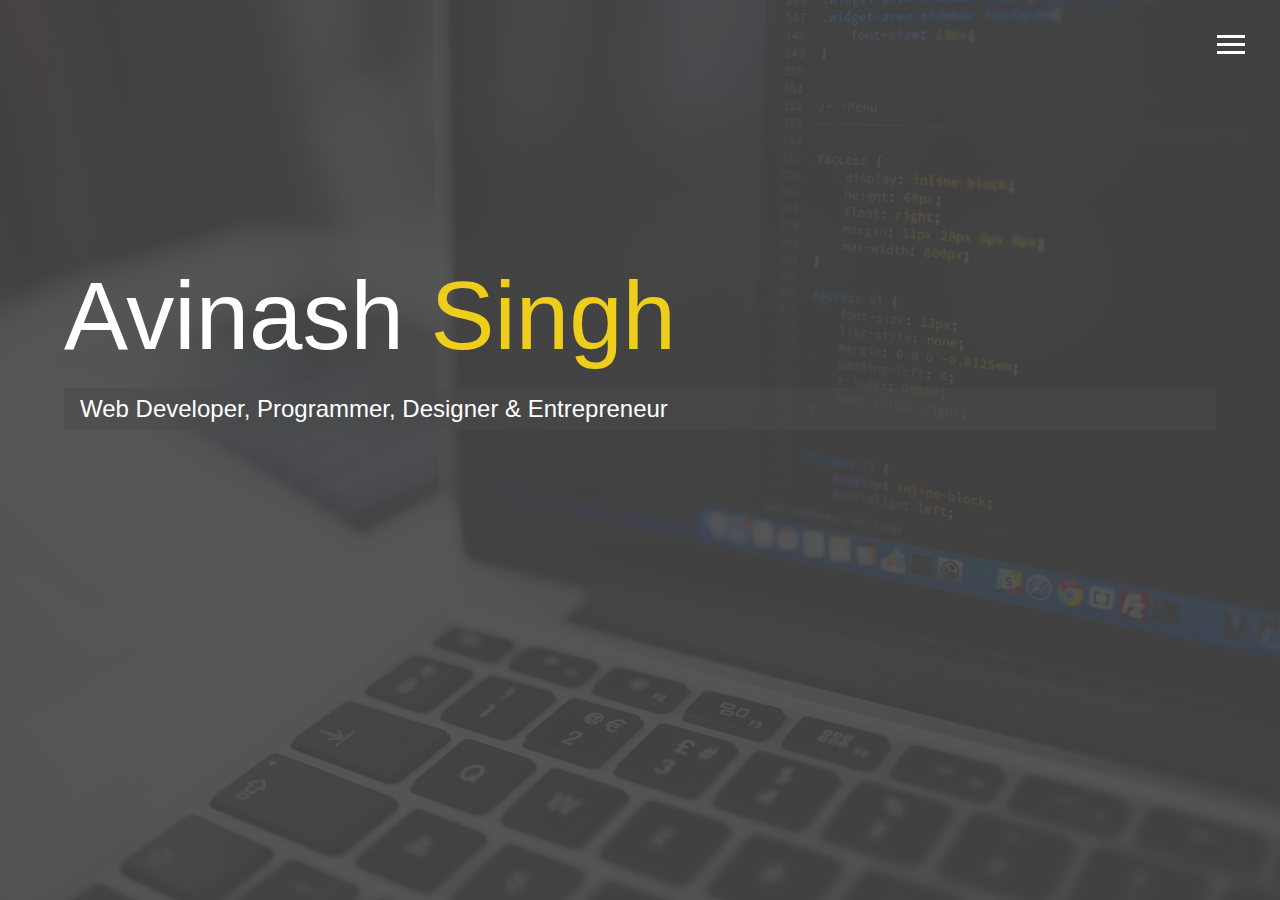
<file: index.html>
<!DOCTYPE html>
<html lang="en">

<head>
  <meta charset="UTF-8">
  <meta name="viewport" content="width=device-width, initial-scale=1.0">
  <meta http-equiv="X-UA-Compatible" content="ie=edge">
  <link rel="stylesheet" href="https://use.fontawesome.com/releases/v5.2.0/css/all.css" integrity="sha384-hWVjflwFxL6sNzntih27bfxkr27PmbbK/iSvJ+a4+0owXq79v+lsFkW54bOGbiDQ"
    crossorigin="anonymous">

  <link rel="stylesheet" href="css/main.css">
  <title>Welcome To My Portfolio</title>
</head>

<body id="bg-img">
  <header>
    <div class="menu-btn">
      <div class="btn-line"></div>
      <div class="btn-line"></div>
      <div class="btn-line"></div>
    </div>

    <nav class="menu">
      <div class="menu-branding">
        <div class="portrait"></div>
      </div>
      <ul class="menu-nav">
        <li class="nav-item current">
          <a href="index.html" class="nav-link">
            Home
          </a>
        </li>
        <li class="nav-item">
          <a href="about.html" class="nav-link">
            About Me
          </a>
        </li> 
        
        <li class="nav-item">
          <a href="contact.html" class="nav-link">
            How To Reach Me
          </a>
        </li>
      </ul>
    </nav>
  </header>

  <main id="home">
    <h1 class="lg-heading">
      Avinash
      <span class="text-secondary">Singh</span>
    </h1>
    <h2 class="sm-heading">
      Web Developer, Programmer, Designer & Entrepreneur
    </h2>
    <div class="icons">
      <a href="https://twitter.com/avinash04121996">
        <i class="fab fa-twitter fa-2x"></i>
      </a>
      <a href="https://www.facebook.com/avithehacker">
        <i class="fab fa-facebook fa-2x"></i>
      </a>
      <a href="https://www.linkedin.com/in/avinash-singh-b3478214a">
        <i class="fab fa-linkedin fa-2x"></i>
      </a>
      <a href="https://github.com/avithehacker">
        <i class="fab fa-github fa-2x"></i>
      </a>
    </div>
  </main>

  <script src="js/main.js"></script>
</body>

</html>
</file>
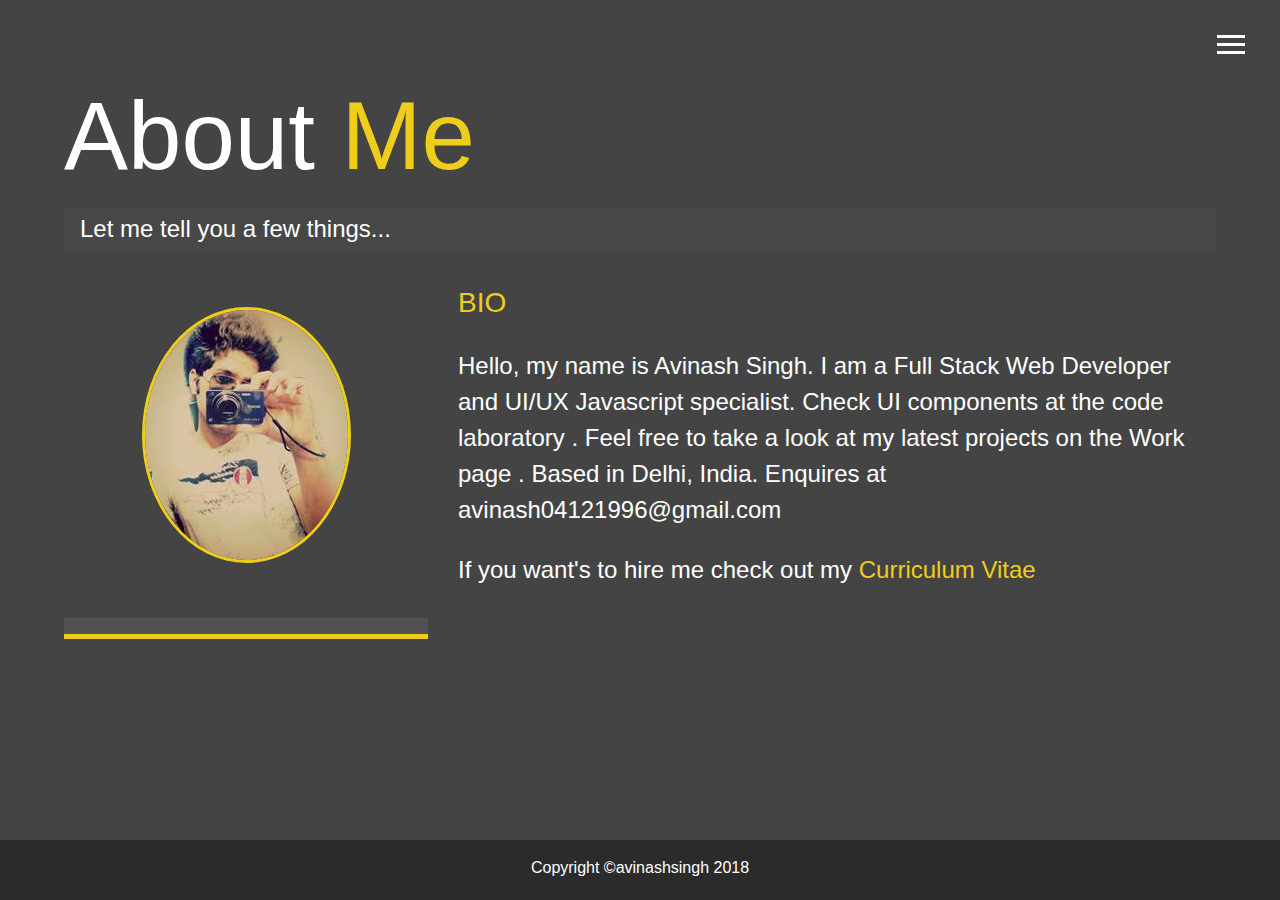
<file: about.html>
<!DOCTYPE html>
<html lang="en">

<head>
  <meta charset="UTF-8">
  <meta name="viewport" content="width=device-width, initial-scale=1.0">
  <meta http-equiv="X-UA-Compatible" content="ie=edge">
  <link rel="stylesheet" href="https://use.fontawesome.com/releases/v5.2.0/css/all.css" integrity="sha384-hWVjflwFxL6sNzntih27bfxkr27PmbbK/iSvJ+a4+0owXq79v+lsFkW54bOGbiDQ"
    crossorigin="anonymous">

  <link rel="stylesheet" href="css/main.css">
  <title>About Me</title>
</head>

<body>
  <header>
    <div class="menu-btn">
      <div class="btn-line"></div>
      <div class="btn-line"></div>
      <div class="btn-line"></div>
    </div>

    <nav class="menu">
      <div class="menu-branding">
        <div class="portrait"></div>
      </div>
      <ul class="menu-nav">
        <li class="nav-item">
          <a href="index.html" class="nav-link">
            Home
          </a>
        </li>
        <li class="nav-item current">
          <a href="about.html" class="nav-link">
            About Me
          </a>
        </li>
        <li class="nav-item">
          <a href="work.html" class="nav-link">
            My Work
          </a>
        </li>
        <li class="nav-item">
          <a href="contact.html" class="nav-link">
            How To Reach Me
          </a>
        </li>
      </ul>
    </nav>
  </header>

  <main id="about">
    <h1 class="lg-heading">
      About
      <span class="text-secondary">Me</span>
    </h1>
    <h2 class="sm-heading">
      Let me tell you a few things...
    </h2>
    <div class="about-info">
      <img src="img/2.jpg" alt="Avinash Singh" class="bio-image">

      <div class="bio">
        <h3 class="text-secondary">BIO</h3>
        <p>Hello, my name is Avinash Singh.
I am a
 Full Stack Web Developer and UI/UX Javascript specialist.
Check UI components at the
code laboratory
.
Feel free to take a look at my latest projects on the
Work page
.

Based in Delhi, India. Enquires at
avinash04121996@gmail.com</p>
        
If you want's to hire me check out my  <a href="https://avithehacker.github.io/avinash/cv.html" class="text-secondary">Curriculum Vitae</a>
      </div>

      <div class="job job-1">
      <!--  <h3>123 Webshop</h3>
        <h6>Full Stack Developer</h6>
        <p>Lorem ipsum dolor sit amet consectetur adipisicing elit. Voluptates perferendis totam enim. Nesciunt porro dolores
          expedita dolor necessitatibus deserunt nemo.</p>
      </div>

      <div class="job job-2">
        <h3>Designers ABC</h3>
        <h6>Front End Developer</h6>
        <p>Lorem ipsum dolor sit amet consectetur adipisicing elit. Voluptates perferendis totam enim. Nesciunt porro dolores
          expedita dolor necessitatibus deserunt nemo.</p>
      </div>

      <div class="job job-3">
        <h3>Webworks</h3>
        <h6>Graphic Designer</h6>
        <p>Lorem ipsum dolor sit amet consectetur adipisicing elit. Voluptates perferendis totam enim. Nesciunt porro dolores
          expedita dolor necessitatibus deserunt nemo.</p>
      </div>
    </div> -->
  </main>

  <footer id="main-footer">
    Copyright &copy;avinashsingh 2018
  </footer>

  <script src="js/main.js"></script>
</body>

</html>
</file>
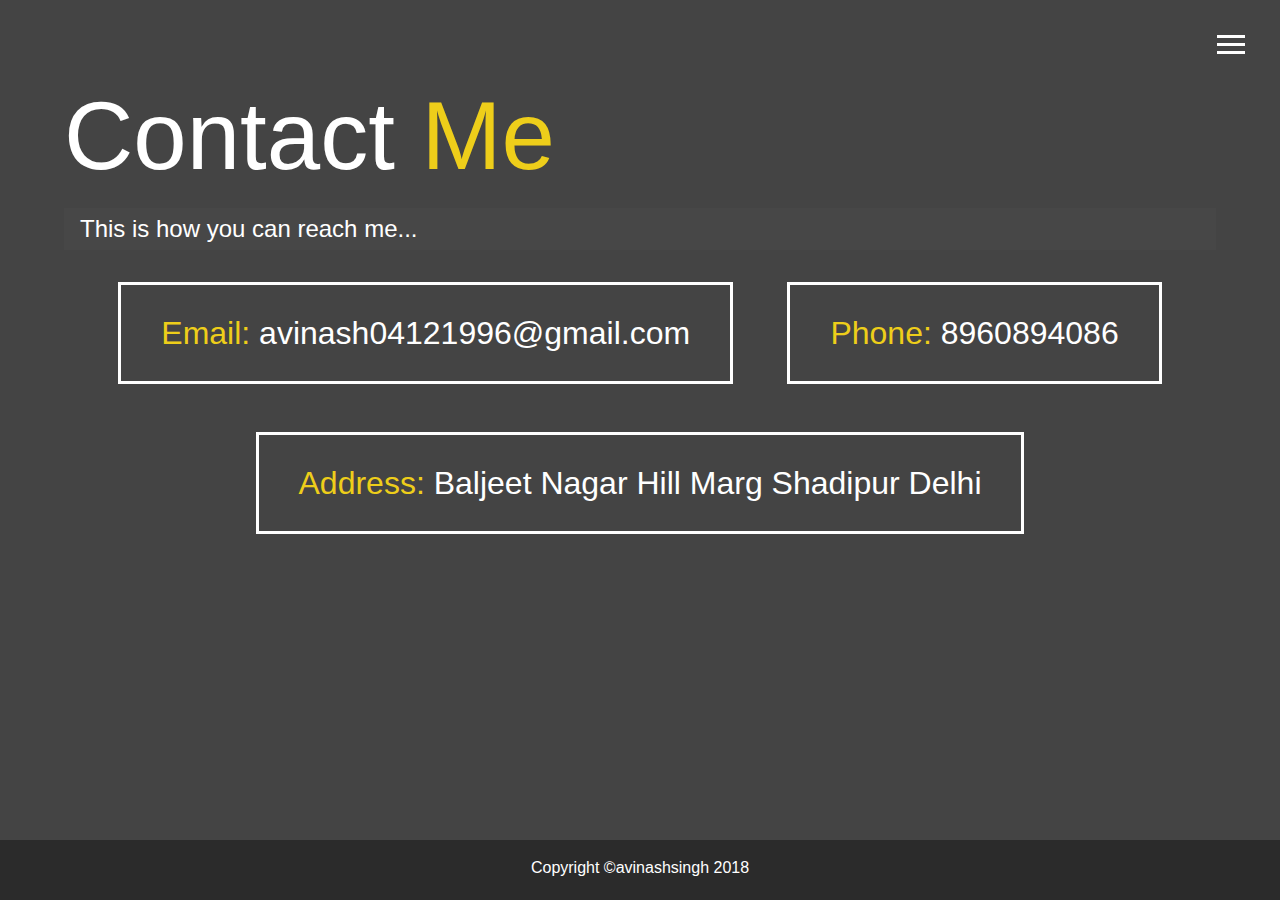
<file: contact.html>
<!DOCTYPE html>
<html lang="en">

<head>
  <meta charset="UTF-8">
  <meta name="viewport" content="width=device-width, initial-scale=1.0">
  <meta http-equiv="X-UA-Compatible" content="ie=edge">
  <link rel="stylesheet" href="https://use.fontawesome.com/releases/v5.2.0/css/all.css" integrity="sha384-hWVjflwFxL6sNzntih27bfxkr27PmbbK/iSvJ+a4+0owXq79v+lsFkW54bOGbiDQ"
    crossorigin="anonymous">

  <link rel="stylesheet" href="css/main.css">
  <title>Contact Me</title>
</head>

<body>
  <header>
    <div class="menu-btn">
      <div class="btn-line"></div>
      <div class="btn-line"></div>
      <div class="btn-line"></div>
    </div>

    <nav class="menu">
      <div class="menu-branding">
        <div class="portrait"></div>
      </div>
      <ul class="menu-nav">
        <li class="nav-item">
          <a href="index.html" class="nav-link">
            Home
          </a>
        </li>
        <li class="nav-item">
          <a href="about.html" class="nav-link">
            About Me
          </a>
        </li>
        <li class="nav-item">
          <a href="work.html" class="nav-link">
            My Work
          </a>
        </li>
        <li class="nav-item current">
          <a href="contact.html" class="nav-link">
            How To Reach Me
          </a>
        </li>
      </ul>
    </nav>
  </header>

  <main id="contact">
    <h1 class="lg-heading">
      Contact
      <span class="text-secondary">Me</span>
    </h1>
    <h2 class="sm-heading">
      This is how you can reach me...
    </h2>
    <div class="boxes">
      <div>
        <span class="text-secondary">Email: </span> avinash04121996@gmail.com
      </div>
      <div>
        <span class="text-secondary">Phone: </span> 8960894086
      </div>
      <div>
        <span class="text-secondary">Address: </span> Baljeet Nagar Hill Marg Shadipur Delhi
      </div>
    </div>
  </main>

  <footer id="main-footer">
    Copyright &copy;avinashsingh 2018
  </footer>

  <script src="js/main.js"></script>
</body>

</html>
</file>
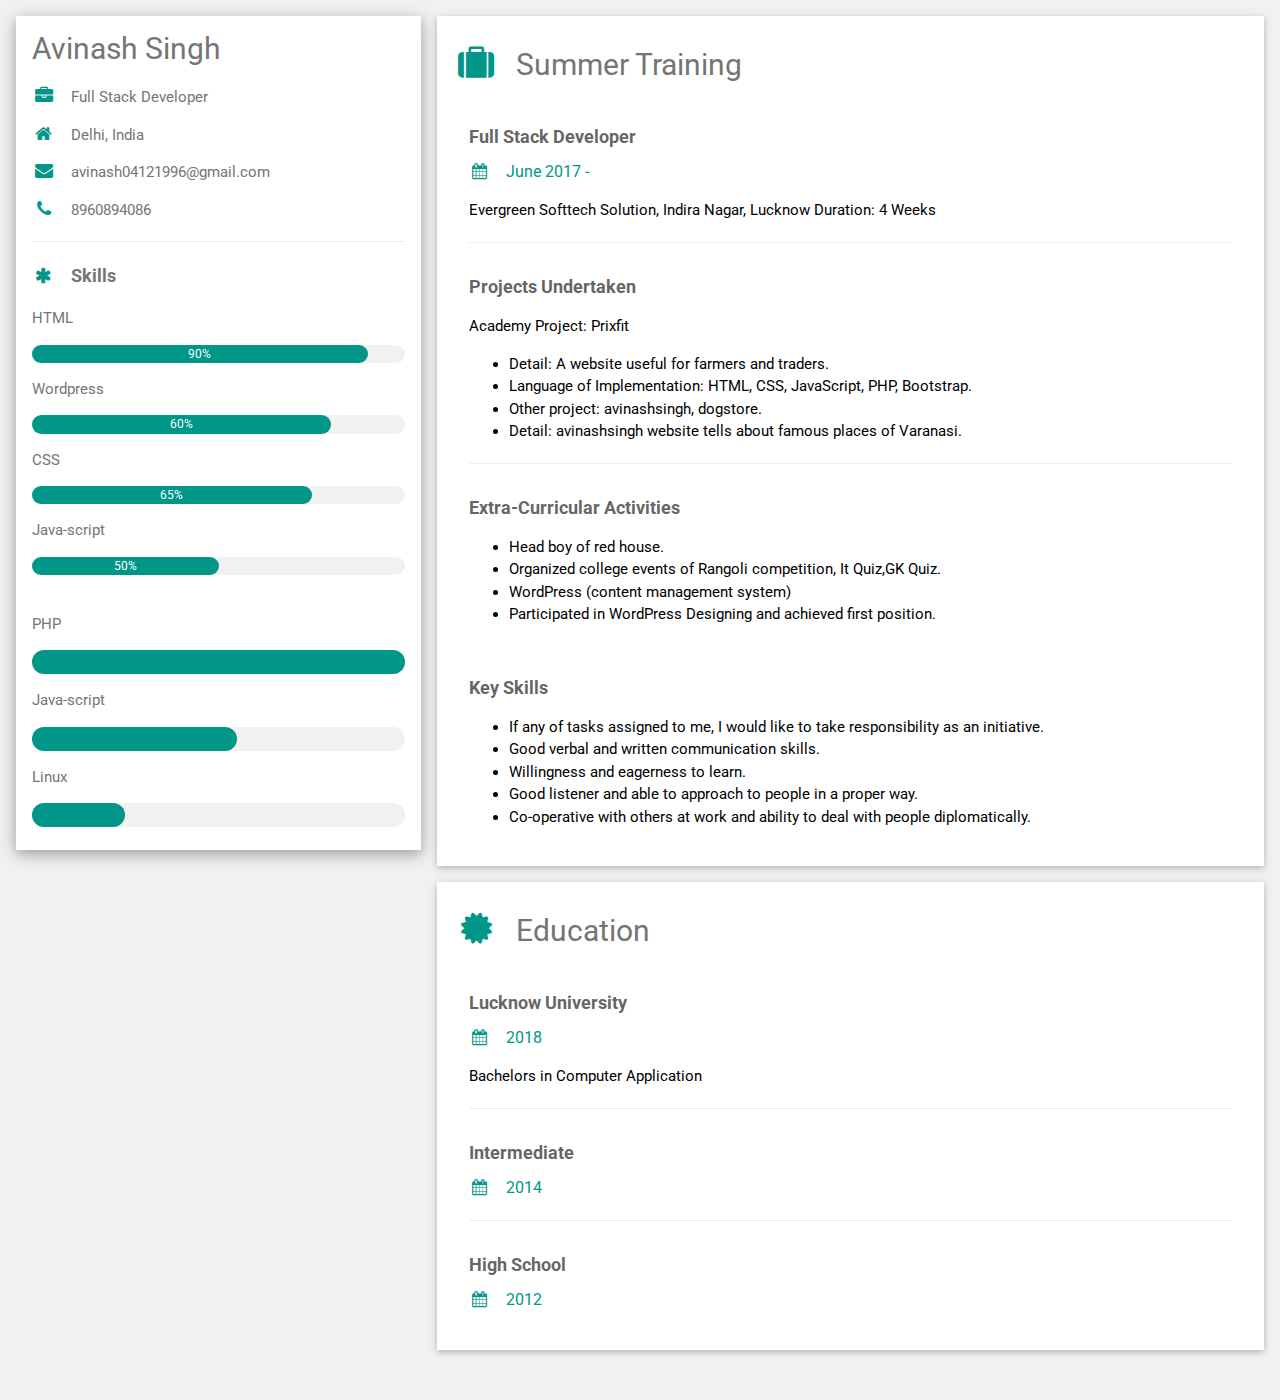
<file: cv.html>
<!DOCTYPE html>
<html>
<title>Curriculum Vitae</title>
<meta charset="UTF-8">
<meta name="viewport" content="width=device-width, initial-scale=1">
<link rel="stylesheet" href="https://www.w3schools.com/w3css/4/w3.css">
<link rel='stylesheet' href='https://fonts.googleapis.com/css?family=Roboto'>
<link rel="stylesheet" href="https://cdnjs.cloudflare.com/ajax/libs/font-awesome/4.7.0/css/font-awesome.min.css">
<style>
html,body,h1,h2,h3,h4,h5,h6 {font-family: "Roboto", sans-serif}
footer{
  border: 2px;
  width: 100%;
  height: 50px;
  

}
</style>
<body class="w3-light-grey">

<!-- Page Container -->
<div class="w3-content w3-margin-top" style="max-width:1400px;">

  <!-- The Grid -->
  <div class="w3-row-padding">
  
    <!-- Left Column -->
    <div class="w3-third">
    
      <div class="w3-white w3-text-grey w3-card-4">
        <div class="w3-display-container">
           <div class="w3-display-bottomleft w3-container w3-text-black">
            <h2>Avinash Singh</h2>
          </div>
        </div>
        <div class="w3-container">
          <h2>Avinash Singh</h2>
          <p><i class="fa fa-briefcase fa-fw w3-margin-right w3-large w3-text-teal"></i>Full Stack Developer</p>
          <p><i class="fa fa-home fa-fw w3-margin-right w3-large w3-text-teal"></i>Delhi, India</p>
          <p><i class="fa fa-envelope fa-fw w3-margin-right w3-large w3-text-teal"></i>avinash04121996@gmail.com</p>
          <p><i class="fa fa-phone fa-fw w3-margin-right w3-large w3-text-teal"></i>8960894086</p>
          <hr>

          <p class="w3-large"><b><i class="fa fa-asterisk fa-fw w3-margin-right w3-text-teal"></i>Skills</b></p>
          <p>HTML</p>
          <div class="w3-light-grey w3-round-xlarge w3-small">
            <div class="w3-container w3-center w3-round-xlarge w3-teal" style="width:90%">90%</div>
          </div>
          <p>Wordpress</p>
          <div class="w3-light-grey w3-round-xlarge w3-small">
            <div class="w3-container w3-center w3-round-xlarge w3-teal" style="width:80%">
              <div class="w3-center w3-text-white">60%</div>
            </div>
          </div>
          <p>CSS</p>
          <div class="w3-light-grey w3-round-xlarge w3-small">
            <div class="w3-container w3-center w3-round-xlarge w3-teal" style="width:75%">65%</div>
          </div>
          <p>Java-script</p>
          <div class="w3-light-grey w3-round-xlarge w3-small">
            <div class="w3-container w3-center w3-round-xlarge w3-teal" style="width:50%">50%</div>
          </div>
          <br>

          <p>PHP</p>
          <div class="w3-light-grey w3-round-xlarge">
            <div class="w3-round-xlarge w3-teal" style="height:24px;width:100%"></div>
          </div>
          <p>Java-script</p>
          <div class="w3-light-grey w3-round-xlarge">
            <div class="w3-round-xlarge w3-teal" style="height:24px;width:55%"></div>
          </div>
          <p>Linux</p>
          <div class="w3-light-grey w3-round-xlarge">
            <div class="w3-round-xlarge w3-teal" style="height:24px;width:25%"></div>
          </div>
          <br>
        </div>
      </div><br>

    <!-- End Left Column -->
    </div>

    <!-- Right Column -->
    <div class="w3-twothird">
    
      <div class="w3-container w3-card w3-white w3-margin-bottom">
        <h2 class="w3-text-grey w3-padding-16"><i class="fa fa-suitcase fa-fw w3-margin-right w3-xxlarge w3-text-teal"></i>Summer Training</h2>
        <div class="w3-container">
          <h5 class="w3-opacity"><b>Full Stack Developer </b></h5>
          <h6 class="w3-text-teal"><i class="fa fa-calendar fa-fw w3-margin-right"></i>June 2017 - <span class="w3-tag w3-teal w3-round"></span></h6>
          <p>Evergreen Softtech Solution, Indira Nagar, Lucknow

Duration: 4 Weeks</p>
          <hr>
        </div>
        <div class="w3-container">
          <h5 class="w3-opacity"><b>Projects Undertaken</b></h5>
          <h6 class="w3-text-teal"></h6>
          <p>Academy Project: Prixfit
            <ul><li>
 Detail: A website useful for farmers and traders.</li><li>
Language of Implementation: HTML, CSS, JavaScript, PHP, Bootstrap.</li><li>
 Other project: avinashsingh, dogstore.</li><li>
 Detail: avinashsingh website tells about famous places of Varanasi.</p>
          </li></ul><hr>
        </div>
        <div class="w3-container">
          <h5 class="w3-opacity"><b>Extra-Curricular Activities​</b></h5>
          <h6 class="w3-text-teal"></h6>
          <p><ul><li>
Head boy of red house.</li>
<li> Organized college events of Rangoli competition, It Quiz,GK Quiz.</li>
<li> WordPress (content management system)</li>
<li>Participated in WordPress Designing and achieved first position.</li></ul> </p><br>
        </div>
        <div class="w3-container">
          <h5 class="w3-opacity"><b>Key Skills</b></h5>
          <h6 class="w3-text-teal"></h6>
          <p><ul><li>
          If any of tasks assigned to me, I would like to take responsibility as an initiative.</li>
<li> Good verbal and written communication skills.</li>
<li> Willingness and eagerness to learn.</li>
<li> Good listener and able to approach to people in a proper way.</li>
<li> Co-operative with others at work and ability to deal with people diplomatically.</li></ul></p><br>
        </div>
      </div>

      <div class="w3-container w3-card w3-white">
        <h2 class="w3-text-grey w3-padding-16"><i class="fa fa-certificate fa-fw w3-margin-right w3-xxlarge w3-text-teal"></i>Education</h2>
        <div class="w3-container">
          <h5 class="w3-opacity"><b>Lucknow University</b></h5>
          <h6 class="w3-text-teal"><i class="fa fa-calendar fa-fw w3-margin-right"></i>2018</h6>
          <p>Bachelors in Computer Application​</p>
          <hr>
        </div>
        <div class="w3-container">
          <h5 class="w3-opacity"><b>Intermediate</b></h5>
          <h6 class="w3-text-teal"><i class="fa fa-calendar fa-fw w3-margin-right"></i>2014</h6>
          <p></p>
          <hr>
        </div>
        <div class="w3-container">
          <h5 class="w3-opacity"><b>High School</b></h5>
          <h6 class="w3-text-teal"><i class="fa fa-calendar fa-fw w3-margin-right"></i>2012</h6>
          <p></p><br>
        </div>
      </div>

    <!-- End Right Column -->
    </div>
    
  <!-- End Grid -->
  </div>
  
  <!-- End Page Container -->
</div>
<footer>
  
</footer>

</body>
</html>
</file>
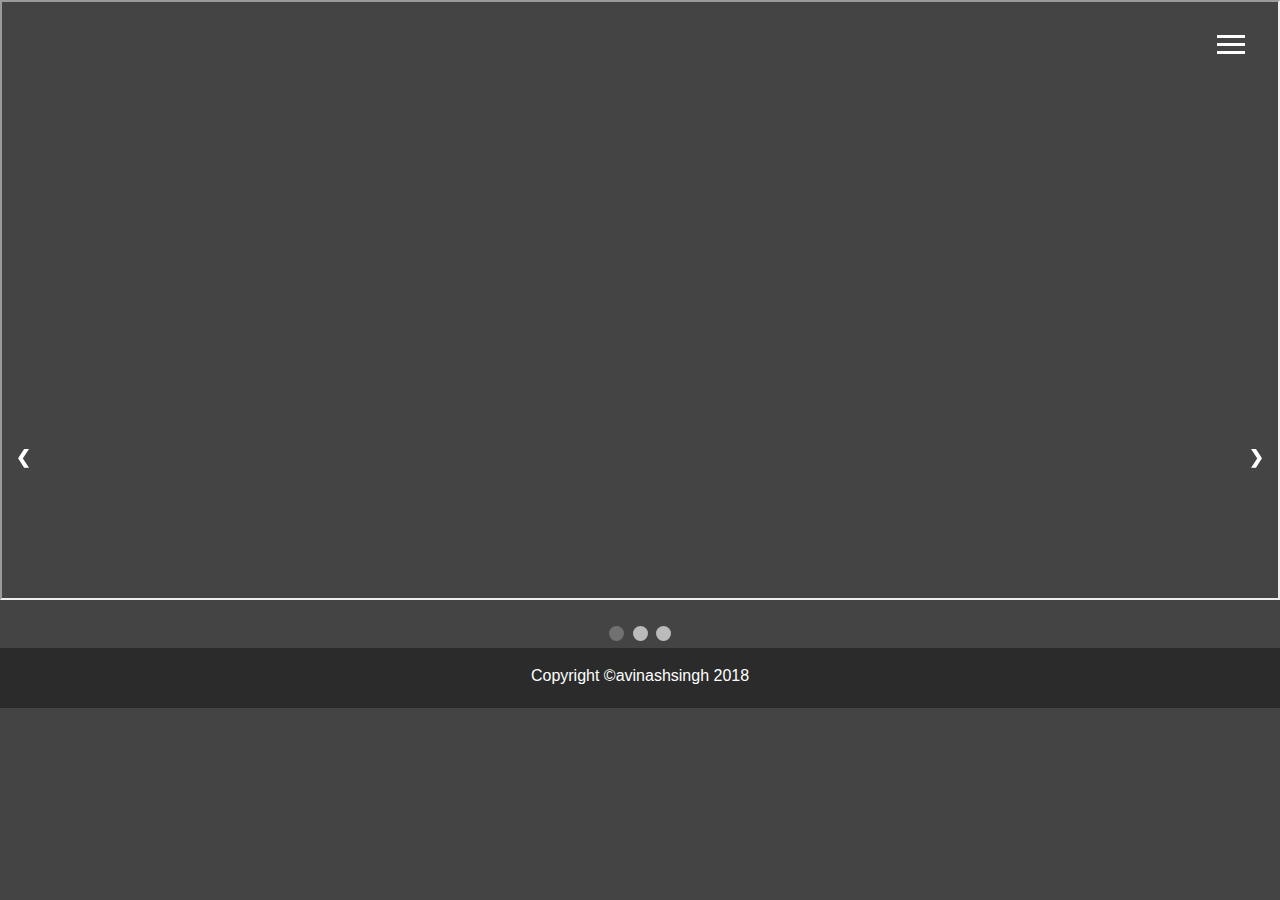
<file: work.html>
<!DOCTYPE html>
<html lang="en">

<head>
	
	<style>
* {box-sizing: border-box}
body {font-family: Verdana, sans-serif; margin:0}
.mySlides {display: none}
iframe {vertical-align: middle;}

/* Slideshow container */


/* Next & previous buttons */
.prev, .next {
  cursor: pointer;
  position: absolute;
  top: 50%;
  width: auto;
  padding: 16px;
  margin-top: -22px;
  color: white;
  font-weight: bold;
  font-size: 18px;
  transition: 0.6s ease;
  border-radius: 0 3px 3px 0;
}

/* Position the "next button" to the right */
.next {
  right: 0;
  border-radius: 3px 0 0 3px;
}

/* On hover, add a black background color with a little bit see-through */
.prev:hover, .next:hover {
  background-color: rgba(0,0,0,0.8);
}

/* Caption text */
.text {
  color: #f2f2f2;
  font-size: 15px;
  padding: 8px 12px;
  position: absolute;
  bottom: 8px;
  width: 100%;
  text-align: center;
}

/* Number text (1/3 etc) */
.numbertext {
  color: #f2f2f2;
  font-size: 12px;
  padding: 8px 12px;
  position: absolute;
  top: 0;
}

/* The dots/bullets/indicators */
.dot {
  cursor: pointer;
  height: 15px;
  width: 15px;
  margin: 0 2px;
  background-color: #bbb;
  border-radius: 50%;
  display: inline-block;
  transition: background-color 0.6s ease;
}

.active, .dot:hover {
  background-color: #717171;
}

/* Fading animation */
.fade {
  -webkit-animation-name: fade;
  -webkit-animation-duration: 1.5s;
  animation-name: fade;
  animation-duration: 1.5s;
}

@-webkit-keyframes fade {
  from {opacity: .4} 
  to {opacity: 1}
}

@keyframes fade {
  from {opacity: .4} 
  to {opacity: 1}
}

/* On smaller screens, decrease text size */
@media only screen and (max-width: 300px) {
  .prev, .next,.text {font-size: 11px}
}

		iframe{
			padding-top: 50px;
		}
	</style>
  <meta charset="UTF-8">
  <meta name="viewport" content="width=device-width, initial-scale=1.0">
  <meta http-equiv="X-UA-Compatible" content="ie=edge">
  <link rel="stylesheet" href="https://use.fontawesome.com/releases/v5.2.0/css/all.css" integrity="sha384-hWVjflwFxL6sNzntih27bfxkr27PmbbK/iSvJ+a4+0owXq79v+lsFkW54bOGbiDQ"
    crossorigin="anonymous">

  <link rel="stylesheet" href="css/main.css">
  <title>View My Work</title>
</head>

<body>
  <header>
    <div class="menu-btn">
      <div class="btn-line"></div>
      <div class="btn-line"></div>
      <div class="btn-line"></div>
    </div>

    <nav class="menu">
      <div class="menu-branding">
        <div class="portrait"></div>
      </div>
      <ul class="menu-nav">
        <li class="nav-item">
          <a href="index.html" class="nav-link">
            Home
          </a>
        </li>
        <li class="nav-item">
          <a href="about.html" class="nav-link">
            About Me
          </a>
        </li>
        <li class="nav-item current">
          <a href="work.html" class="nav-link">
            My Work
          </a>
        </li>
        <li class="nav-item">
          <a href="contact.html" class="nav-link">
            How To Reach Me
          </a>
        </li>
      </ul>
    </nav>
  </header>

	   <div class="slideshow-container">

<div class="mySlides fade">
  <div class="numbertext"></div>

  
  <iframe src="https://avinashsingh.000webhostapp.com/" width="100%" height="600"></iframe> 
   <div class="text"></div>
</div>


  <div class="mySlides fade">
  <div class="numbertext"></div>
  <iframe src="http://missionwwcd.co.in/" width="100%" height="600" "></iframe>
 <div class="text"></div>
</div>

  
<div class="mySlides fade">
  <div class="numbertext"></div>

  <iframe src="https://prixfit.000webhostapp.com" width="100%" height="600" ></iframe>
 

 <div class="text"></div>
</div>

<a class="prev" onclick="plusSlides(-1)">&#10094;</a>
<a class="next" onclick="plusSlides(1)">&#10095;</a>

</div>
<br>

<div style="text-align:center">
  <span class="dot" onclick="currentSlide(1)"></span> 
  <span class="dot" onclick="currentSlide(2)"></span> 
  <span class="dot" onclick="currentSlide(3)"></span> 
</div>

<script>
var slideIndex = 1;
showSlides(slideIndex);

function plusSlides(n) {
  showSlides(slideIndex += n);
}

function currentSlide(n) {
  showSlides(slideIndex = n);
}

function showSlides(n) {
  var i;
  var slides = document.getElementsByClassName("mySlides");
  var dots = document.getElementsByClassName("dot");
  if (n > slides.length) {slideIndex = 1}    
  if (n < 1) {slideIndex = slides.length}
  for (i = 0; i < slides.length; i++) {
      slides[i].style.display = "none";  
  }
  for (i = 0; i < dots.length; i++) {
      dots[i].className = dots[i].className.replace(" active", "");
  }
  slides[slideIndex-1].style.display = "block";  
  dots[slideIndex-1].className += " active";
}
</script>

      </main>

  <footer id="main-footer">
    Copyright &copy;avinashsingh 2018
  </footer>

  <script src="js/main.js"></script>
</body>

</html>
</file>
<file: css/main.css>
.menu-btn {
  position: absolute;
  z-index: 3;
  right: 35px;
  top: 35px;
  cursor: pointer;
  transition: all 0.5s ease-out; }
  .menu-btn .btn-line {
    width: 28px;
    height: 3px;
    margin: 0 0 5px 0;
    background: #fff;
    transition: all 0.5s ease-out; }
  .menu-btn.close {
    transform: rotate(180deg); }
    .menu-btn.close .btn-line:nth-child(1) {
      transform: rotate(45deg) translate(5px, 5px); }
    .menu-btn.close .btn-line:nth-child(2) {
      opacity: 0; }
    .menu-btn.close .btn-line:nth-child(3) {
      transform: rotate(-45deg) translate(7px, -6px); }

.menu {
  position: fixed;
  top: 0;
  width: 100%;
  opacity: 0.9;
  visibility: hidden; }
  .menu.show {
    visibility: visible; }
  .menu-branding, .menu-nav {
    display: flex;
    flex-flow: column wrap;
    align-items: center;
    justify-content: center;
    float: left;
    width: 50%;
    height: 100vh;
    overflow: hidden; }
  .menu-nav {
    margin: 0;
    padding: 0;
    background: #373737;
    list-style: none;
    transform: translate3d(0, -100%, 0);
    transition: all 0.5s ease-out; }
    .menu-nav.show {
      transform: translate3d(0, 0, 0); }
  .menu-branding {
    background: #444;
    transform: translate3d(0, 100%, 0);
    transition: all 0.5s ease-out; }
    .menu-branding.show {
      transform: translate3d(0, 0, 0); }
    .menu-branding .portrait {
      width: 250px;
      height: 250px;
      background: url("../img/2.jpg");
      border-radius: 50%;
      border: solid 3px #eece1a; }
  .menu .nav-item {
    transform: translate3d(600px, 0, 0);
    transition: all 0.5s ease-out; }
    .menu .nav-item.show {
      transform: translate3d(0, 0, 0); }
    .menu .nav-item.current > a {
      color: #eece1a; }
  .menu .nav-link {
    display: inline-block;
    position: relative;
    font-size: 30px;
    text-transform: uppercase;
    padding: 1rem 0;
    font-weight: 300;
    color: #fff;
    text-decoration: none;
    transition: all 0.5s ease-out; }
    .menu .nav-link:hover {
      color: #eece1a; }

.nav-item:nth-child(1) {
  transition-delay: 0.1s; }

.nav-item:nth-child(2) {
  transition-delay: 0.2s; }

.nav-item:nth-child(3) {
  transition-delay: 0.3s; }

.nav-item:nth-child(4) {
  transition-delay: 0.4s; }

* {
  box-sizing: border-box; }

body {
  background: #444;
  color: #fff;
  height: 100%;
  margin: 0;
  font-family: 'Segoe UI', Tahoma, Geneva, Verdana, sans-serif;
  line-height: 1.5; }
  body#bg-img {
    background: url(../img/background.jpg);
    background-attachment: fixed;
    background-size: cover; }
    body#bg-img:after {
      content: '';
      position: absolute;
      top: 0;
      right: 0;
      width: 100%;
      height: 100%;
      z-index: -1;
      background: rgba(68, 68, 68, 0.9); }

h1,
h2,
h3 {
  margin: 0;
  font-weight: 400; }
  h1.lg-heading,
  h2.lg-heading,
  h3.lg-heading {
    font-size: 6rem; }
  h1.sm-heading,
  h2.sm-heading,
  h3.sm-heading {
    margin-bottom: 2rem;
    padding: 0.2rem 1rem;
    background: rgba(73, 73, 73, 0.5); }

a {
  color: #fff;
  text-decoration: none; }

header {
  position: fixed;
  z-index: 2;
  width: 100%; }

.text-secondary {
  color: #eece1a; }

main {
  padding: 4rem;
  min-height: calc(100vh - 60px); }
  main .icons {
    margin-top: 1rem; }
    main .icons a {
      padding: 0.4rem; }
      main .icons a:hover {
        color: #eece1a;
        transition: all 0.5s ease-out; }
  main#home {
    overflow: hidden; }
    main#home h1 {
      margin-top: 20vh; }

.about-info {
  display: grid;
  grid-gap: 30px;
  grid-template-areas: 'bioimage bio bio' 'job1 job2 job3';
  grid-template-columns: repeat(3, 1fr); }
  .about-info .bio-image {
    grid-area: bioimage;
    margin: auto;
    border-radius: 50%;
    border: #eece1a 3px solid; }
  .about-info .bio {
    grid-area: bio;
    font-size: 1.5rem; }
  .about-info .job-1 {
    grid-area: job1; }
  .about-info .job-2 {
    grid-area: job2; }
  .about-info .job-3 {
    grid-area: job3; }
  .about-info .job {
    background: #515151;
    padding: 0.5rem;
    border-bottom: #eece1a 5px solid; }

.projects {
  display: grid;
  grid-gap: 0.7rem;
  grid-template-columns: repeat(3, 1fr); }
  .projects img {
    width: 100%;
    border: 3px #fff solid; }
    .projects img:hover {
      opacity: 0.5;
      border-color: #eece1a;
      transition: all 0.5s ease-out; }

.boxes {
  display: flex;
  flex-wrap: wrap;
  justify-content: space-evenly;
  align-items: center;
  margin-top: 1rem; }
  .boxes div {
    font-size: 2rem;
    border: 3px #fff solid;
    padding: 1.5rem 2.5rem;
    margin-bottom: 3rem;
    transition: all 0.5s ease-out; }
    .boxes div:hover {
      padding: 0.5rem 1.5rem;
      background: #eece1a;
      color: #000; }
      .boxes div:hover span {
        color: #000; }

.btn, .btn-dark, .btn-light {
  display: block;
  padding: 0.5rem 1rem;
  border: 0;
  margin-bottom: 0.3rem; }
  .btn:hover, .btn-dark:hover, .btn-light:hover {
    background: #eece1a;
    color: #000; }

.btn-dark {
  background: black;
  color: #fff; }

.btn-light {
  background: #c4c4c4;
  color: #333; }

#main-footer {
  text-align: center;
  padding: 1rem;
  background: #2b2b2b;
  color: #fff;
  height: 60px; }

@media screen and (min-width: 1171px) {
  .projects {
    grid-template-columns: repeat(4, 1fr); } }

@media screen and (min-width: 769px) and (max-width: 1170px) {
  .projects {
    grid-template-columns: repeat(3, 1fr); } }

@media screen and (max-width: 768px) {
  main {
    align-items: center;
    text-align: center; }
    main .lg-heading {
      line-height: 1;
      margin-bottom: 1rem; }
  ul.menu-nav,
  div.menu-branding {
    float: none;
    width: 100%;
    min-height: 0; }
    ul.menu-nav.show,
    div.menu-branding.show {
      transform: translate3d(0, 0, 0); }
  .menu-nav {
    height: 75vh;
    transform: translate3d(-100%, 0, 0);
    font-size: 24px; }
  .menu-branding {
    height: 25vh;
    transform: translate3d(100%, 0, 0); }
    .menu-branding .portrait {
      background: url("../img/2.jpg");
      width: 150px;
      height: 150px; }
  .about-info {
    grid-template-areas: 'bioimage' 'bio' 'job1' 'job2' 'job3';
    grid-template-columns: 1fr; }
  .projects {
    grid-template-columns: repeat(2, 1fr); } }

@media screen and (max-width: 500px) {
  main {
    padding: 2rem; }
    main #home h1 {
      margin-top: 10vh; }
    main .lg-heading {
      margin-top: 1rem;
      font-size: 5rem; }
  .projects {
    grid-template-columns: 1fr; } }
</file>
